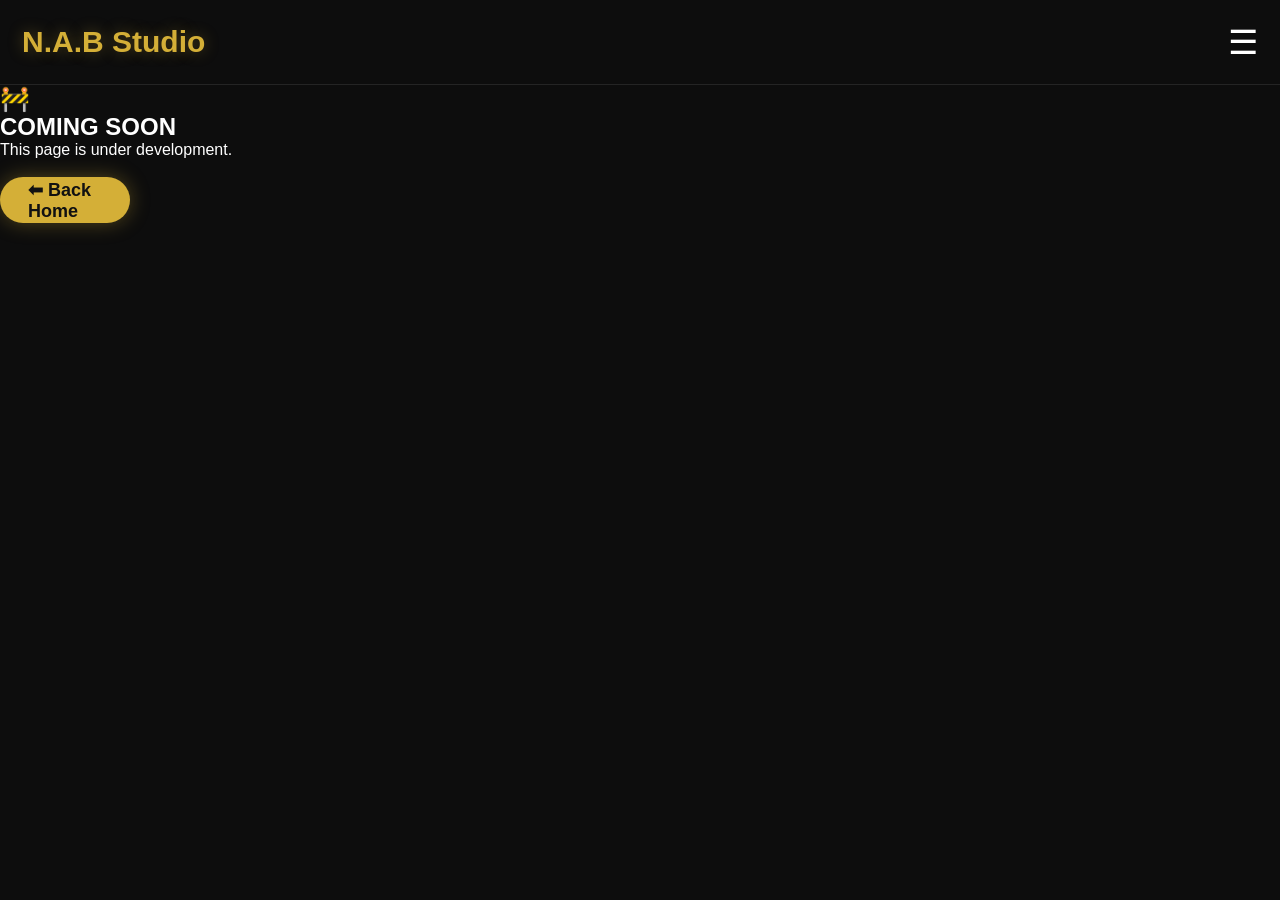
<file: comingsoon.html>
<!DOCTYPE html>
<html lang="en">

<head>

<meta charset="UTF-8">
<meta name="viewport" content="width=device-width, initial-scale=1.0">

<title>Coming Soon | N.A.B Studio</title>

<link rel="stylesheet" href="style.css">

</head>

<body>

<header>

<div class="logo">
N.A.B Studio
</div>

<div class="menu">
☰
</div>

</header>

<div class="overlay"></div>

<nav class="side-menu">

<div class="close-btn">✕</div>

<a href="index.html">🏠 Home</a>
<a href="comingsoon.html">🎮 Games</a>
<a href="webgames.html">🌐 Web Games</a>
<a href="comingsoon.html">📰 News</a>
<a href="comingsoon.html">👤 Profile</a>
<a href="comingsoon.html">⚙ Settings</a>
<a href="comingsoon.html">📞 Contact</a>

</nav>

<section class="coming">

<h1>🚧</h1>

<h2>COMING SOON</h2>

<p>This page is under development.</p>

<a href="index.html" class="play-btn">
⬅ Back Home
</a>

</section>

<script src="script.js"></script>

</body>

</html>
</file>
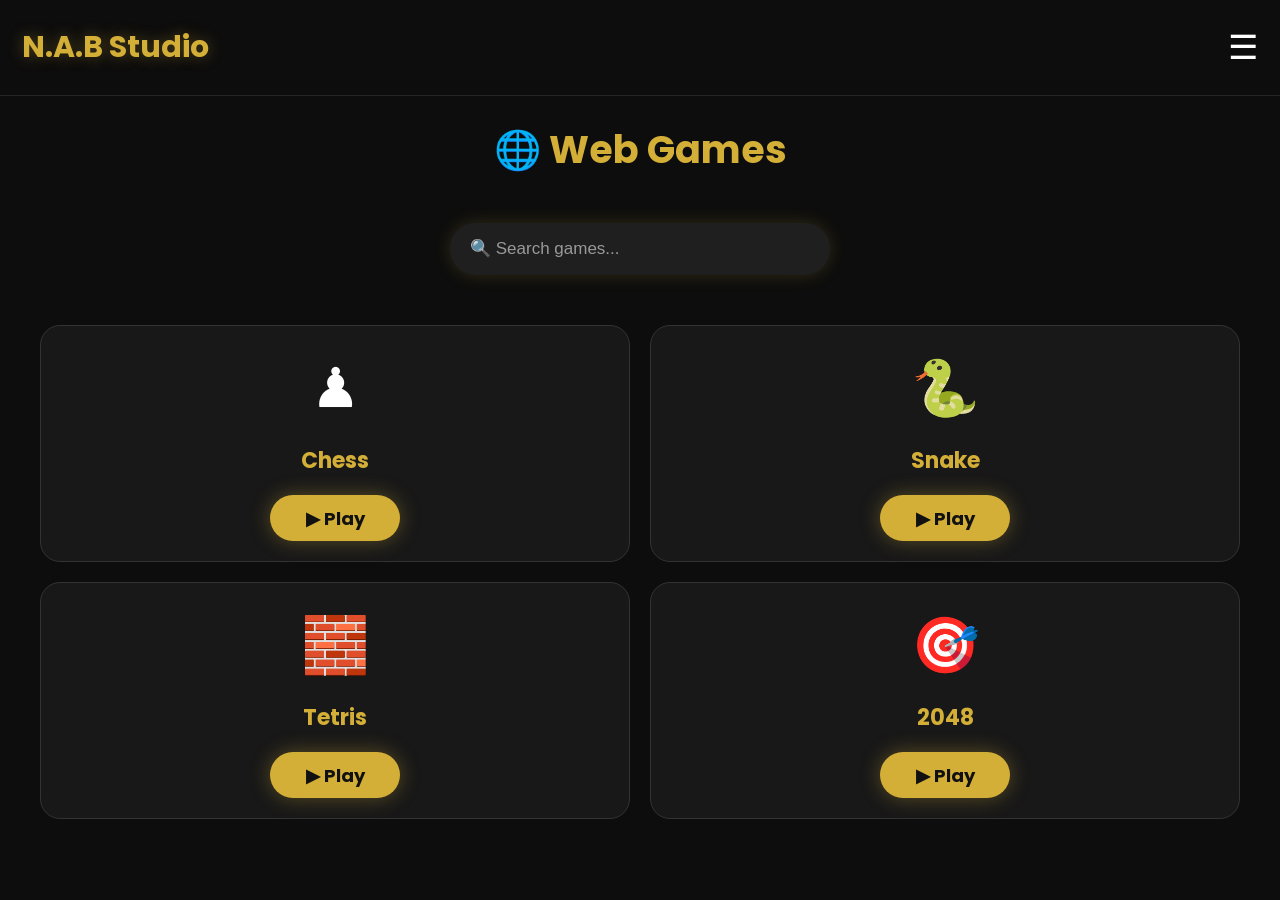
<file: webgames.html>
<!DOCTYPE html>
<html lang="en">

<head>

<meta charset="UTF-8">
<meta name="viewport" content="width=device-width, initial-scale=1.0">

<title>Web Games | N.A.B Studio</title>

<link rel="preconnect" href="https://fonts.googleapis.com">
<link rel="preconnect" href="https://fonts.gstatic.com" crossorigin>

<link href="https://fonts.googleapis.com/css2?family=Cinzel:wght@500;700&family=Poppins:wght@300;400;600;700&display=swap" rel="stylesheet">

<link rel="stylesheet" href="style.css">

</head>

<body>

<header>

<div class="logo">
N.A.B Studio
</div>

<div class="menu">
☰
</div>

</header>

<div class="overlay"></div>

<nav class="side-menu">

<div class="close-btn">✕</div>

<a href="index.html">🏠 Home</a>
<a href="games.html">🎮 Games</a>
<a href="webgames.html">🌐 Web Games</a>
<a href="comingsoon.html">📰 News</a>
<a href="comingsoon.html">👤 Profile</a>
<a href="comingsoon.html">⚙ Settings</a>
<a href="comingsoon.html">📞 Contact</a>

</nav>

<section class="games">

    <h2>🌐 Web Games</h2>

<div class="search-box">

    <input
        type="text"
        id="searchGame"
        placeholder="🔍 Search games...">

</div>

    <div class="games-grid">

        <div class="web-card">
            <div class="web-icon">♟</div>
            <h3>Chess</h3>
            <a href="#" class="play-btn">▶ Play</a>
        </div>

        <div class="web-card">
            <div class="web-icon">🐍</div>
            <h3>Snake</h3>
            <a href="Games/snake.html" class="play-btn">▶ Play</a>
        </div>

        <div class="web-card">
            <div class="web-icon">🧱</div>
            <h3>Tetris</h3>
            <a href="#" class="play-btn">▶ Play</a>
        </div>

        <div class="web-card">
            <div class="web-icon">🎯</div>
            <h3>2048</h3>
            <a href="#" class="play-btn">▶ Play</a>
        </div>

    </div>

</section>

<script src="script.js"></script>

</body>

</html>
</file>
<file: style.css>
*{
margin:0;
padding:0;
box-sizing:border-box;
}

html{
scroll-behavior:smooth;
}

body{
background:#0D0D0D;
color:white;
font-family:'Poppins',sans-serif;
overflow-x:hidden;
}

/* ===== INTRO ===== */

#intro{
position:fixed;
top:0;
left:0;
width:100%;
height:100%;
background:#0D0D0D;
display:flex;
flex-direction:column;
justify-content:center;
align-items:center;
z-index:9999;
animation:introFade 3s forwards;
}

#intro h1{
font-family:'Poppins',sans-serif;

font-weight:760;

color:#D4AF37;

letter-spacing:4px;
}

#intro p{
margin-top:12px;
color:#888;
letter-spacing:8px;
font-size:14px;
}

@keyframes introFade{

0%,70%{
opacity:1;
}

100%{
opacity:0;
visibility:hidden;
}

}

/* ===== HEADER ===== */

header{
display:flex;
justify-content:space-between;
align-items:center;
padding:22px;
border-bottom:1px solid #242424;
background:#0D0D0D;
position:sticky;
top:0;
z-index:100;
}

.logo{
font-size:30px;
font-weight:700;
color:#D4AF37;
text-shadow:0 0 15px rgba(212,175,55,.35);
}

.menu{
font-size:34px;
cursor:pointer;
}

/* ===== HERO ===== */

.hero{
min-height:150vh;
display:flex;
flex-direction:column;
justify-content:center;
align-items:center;
text-align:center;
padding:40px 20px;
}

.hero-logo{
width:360px;
margin-bottom:30px;
margin-top:-500px;
filter:drop-shadow(0 0 24px rgba(212,175,55,.55));
animation:logoFloat 4s ease-in-out infinite;
}

@keyframes logoFloat{

0%{
transform:translateY(0px);
}

50%{
transform:translateY(-11px);
}

100%{
transform:translateY(0px);
}

}

.hero h1{

font-size:27px;

font-weight:700;

color:#D4AF37;

line-height:1.2;

margin-bottom:18px;

text-align:center;

white-space:nowrap;

}

.hero p{

font-size:13px;

color:#CFCFCF;

max-width:650px;

margin-bottom:45px;

}

.button{

display:inline-flex;

justify-content:center;

align-items:center;

width:200px;

height:53px;

background:#D4AF37;

color:#111;

font-size:17px;

font-weight:700;

text-decoration:none;

border-radius:999px;

box-shadow:0 0 25px rgba(212,175,55,.45);

transition:.3s;

animation:pulse 2s infinite;

}

.button:hover{

transform:scale(1.05);

box-shadow:0 0 45px rgba(212,175,55,.8);

}

@keyframes pulse{
    0%{
        transform:scale(1);
    }

    50%{
        transform:scale(1.05);
    }

    100%{
        transform:scale(1);
    }
}

100%{

transform:scale(1);

}

.scroll{

margin-top:7px;

font-size:55px;

font-weight:bold;

color:#D4AF37;

text-shadow:0 0 15px rgba(212,175,55,.8);

animation:arrowMove 1.3s ease-in-out infinite;

user-select:none;

}

@keyframes arrowMove{

0%{
transform:translateY(0px);
}

50%{
transform:translateY(15px);
}

100%{
transform:translateY(0px);
}

}

/* ===== Glass Menu ===== */

.overlay{

position:fixed;

top:0;

left:0;

width:100%;

height:100%;

background:rgba(0,0,0,.55);

backdrop-filter:blur(4px);

opacity:0;

visibility:hidden;

transition:.35s;

z-index:998;

}

.overlay.active{

opacity:1;

visibility:visible;

}

.side-menu{

position:fixed;

top:0;

right:-280px;

width:280px;

height:100%;

background:rgba(30,30,30,.75);

backdrop-filter:blur(15px);

border-left:1px solid rgba(212,175,55,.3);

padding:30px;

display:flex;

flex-direction:column;

gap:22px;

transition:.35s;

z-index:999;

}

.side-menu.active{

right:0;

}

.side-menu a{

color:white;

text-decoration:none;

font-size:20px;

transition:.25s;

}

.side-menu a:hover{

color:#D4AF37;

padding-left:8px;

}

.close-btn{

font-size:32px;

color:#D4AF37;

cursor:pointer;

margin-bottom:20px;

}

.games{

padding:25px 20px;

text-align:center;

}

.games h2{

font-size:38px;

color:#D4AF37;

margin-bottom:45px;

}

.game-card{
    width:100%;
    max-width:400px;
    margin:40px auto;
    background:#181818;
    border:1px solid #333;
    border-radius:30px;
    padding:30px;
    box-shadow:0 0 25px rgba(0,0,0,.35);
}

.game-card:hover{
    transform:translateY(-8px);
    box-shadow:0 0 35px rgba(212,175,55,.25);
}

.game-image{

font-size:90px;

margin-bottom:20px;

}

.game-card h3{

font-size:32px;

color:#D4AF37;

margin-bottom:15px;

}

.game-card p{

font-size:18px;

color:#BDBDBD;

margin-bottom:25px;

}

.tags{

display:flex;

justify-content:center;

gap:10px;

margin-bottom:25px;

flex-wrap:wrap;

}

.tags span{

background:#2B2B2B;

padding:10px 18px;

border-radius:999px;

font-size:15px;

}

.learn{

display:inline-block;

padding:15px 35px;

background:#D4AF37;

color:#111;

text-decoration:none;

font-weight:bold;

border-radius:999px;

transition:.3s;

}

.learn:hover{

transform:scale(1.05);

}

.game-card{

opacity:0;

transform:translateY(60px);

transition:all .8s ease;

}

.game-card.show{

opacity:1;

transform:translateY(0);

}

/* ===== WEB GAMES GRID ===== */

.games-grid{
    display:grid;
    grid-template-columns:repeat(2,1fr);
    gap:20px;
    padding:20px;
}

.web-card{
    background:#181818;
    border:1px solid #333;
    border-radius:20px;
    padding:20px;
    text-align:center;
    transition:.3s;
}

.web-card:hover{
    transform:translateY(-5px);
    border-color:#D4AF37;
    box-shadow:0 0 20px rgba(212,175,55,.3);
}

.web-icon{
    font-size:55px;
    margin-bottom:15px;
}

.web-card h3{
    color:#D4AF37;
    font-size:22px;
}
   
.play-btn{
display:inline-block;
margin-top:15px;
padding:12px 28px;
background:#D4AF37;
color:#111;
text-decoration:none;
font-weight:700;
font-size:17px;
border-radius:40px;
transition:.3s;
box-shadow:0 0 20px rgba(212,175,55,.35);
}

.play-btn:hover{
transform:scale(1.08);
box-shadow:0 0 35px rgba(212,175,55,.7);
}

/* ===== SEARCH BOX ===== */

.search-box{
display:flex;
justify-content:center;
margin:30px 0;
padding:0 20px;
}

.search-box input{
width:100%;
max-width:500px;
height:55px;
background:#181818;
border:2px solid #D4AF37;
border-radius:50px;
padding:0 20px;
color:#fff;
font-size:18px;
outline:none;
box-shadow:0 0 15px rgba(212,175,55,.25);
transition:.3s;
}

.search-box input::placeholder{
color:#888;
}

.search-box input:focus{
box-shadow:0 0 25px rgba(212,175,55,.5);
border-color:#FFD95A;
}

/* ===== FINAL FIX ===== */

.search-box input{
    width:100% !important;
    max-width:380px !important;
    height:52px !important;
    border:none !important;
    outline:none !important;
    border-radius:30px !important;
    background:#1f1f1f !important;
    color:#fff !important;
    font-size:17px !important;
    padding:0 20px !important;
    box-shadow:0 0 18px rgba(212,175,55,.18) !important;
}

.search-box input::placeholder{
    color:#999 !important;
}

.play-btn{
    display:inline-flex !important;
    align-items:center !important;
    justify-content:center !important;
    width:130px !important;
    height:46px !important;
    background:#D4AF37 !important;
    color:#111 !important;
    text-decoration:none !important;
    border-radius:50px !important;
    font-weight:700 !important;
    font-size:18px !important;
    margin-top:18px !important;
    box-shadow:0 0 20px rgba(212,175,55,.35) !important;
}

.play-btn:hover{
    transform:scale(1.06);
}

/* ===== SNAKE PAGE ===== */

.snake-page{
    display:flex;
    flex-direction:column;
    align-items:center;
    padding:40px 20px;
}

.snake-page h1{
    color:#D4AF37;
    font-size:42px;
    margin-bottom:10px;
}

.snake-page p{
    color:#bbb;
    margin-bottom:25px;
}

.score{
    font-size:22px;
    font-weight:700;
    color:#D4AF37;
    margin-bottom:20px;
}

#gameCanvas{
    background:#111;
    border:3px solid #D4AF37;
    border-radius:18px;
    box-shadow:0 0 25px rgba(212,175,55,.25);
}

.controls{
    margin-top:30px;
    display:flex;
    flex-direction:column;
    align-items:center;
    gap:12px;
}

.middle{
    display:flex;
    gap:12px;
}

.controls button{
   
   /* ===== COMING SOON PAGE ===== */

.coming{
    width:100%;
    height:100vh;
    background:#0D0D0D;
    display:flex;
    flex-direction:column;
    justify-content:center;
    align-items:center;
    text-align:center;
}

.coming h1{
    font-size:90px;
    margin-bottom:20px;
}

.coming h2{
    font-size:48px;
    color:#D4AF37;
    text-shadow:0 0 25px rgba(212,175,55,.8);
    margin-bottom:15px;
    letter-spacing:3px;
}

.coming p{
    color:#BDBDBD;
    font-size:18px;
    margin-bottom:40px;
}

.footer{
width:100%;
padding:30px 20px;
text-align:center;
background:#111;
border-top:1px solid #2b2b2b;
color:#888;
font-size:15px;
margin-top:80px;
}

.footer span{
color:#D4AF37;
font-weight:bold;
}
</file>
